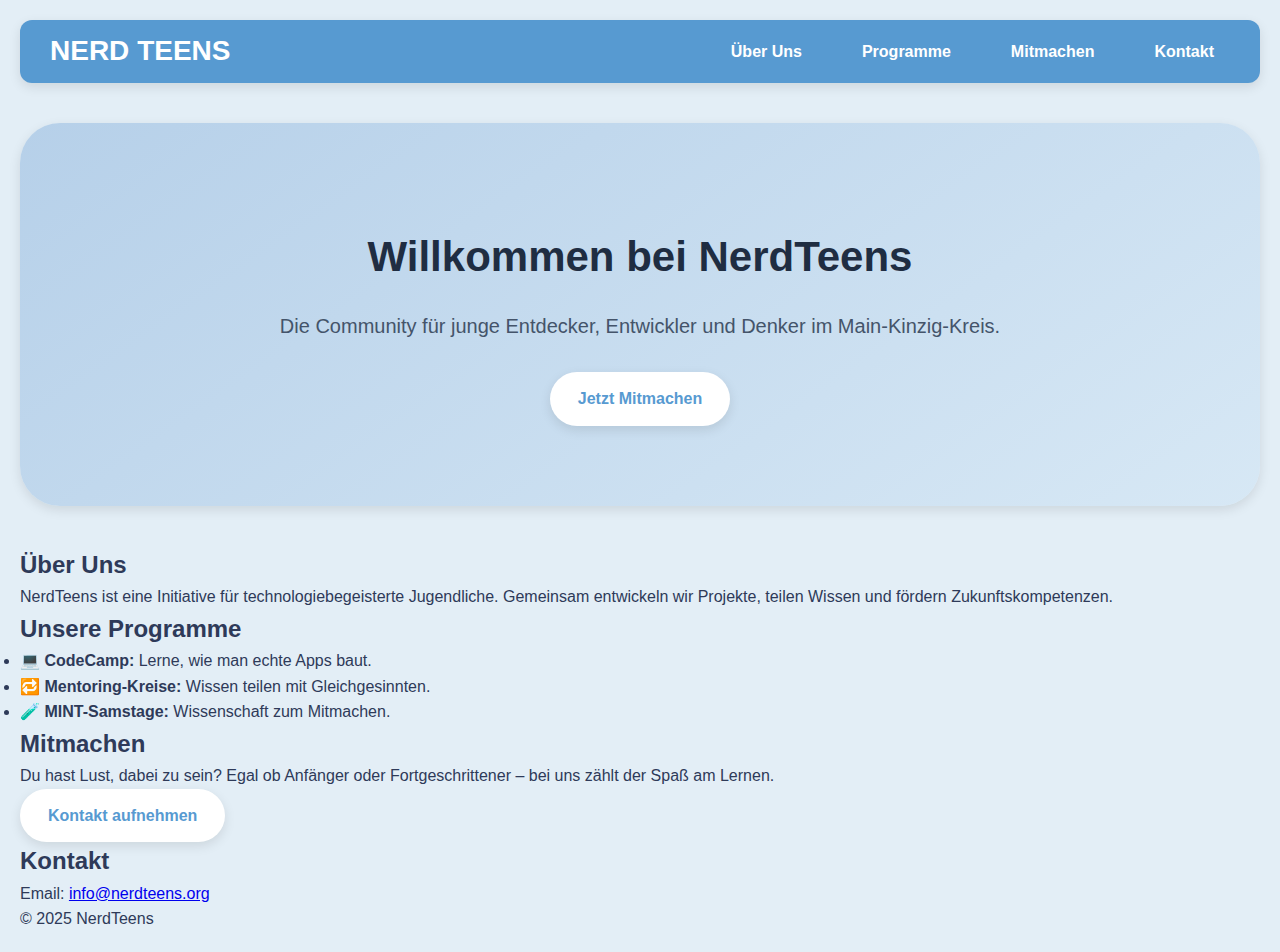
<file: NerdTeens_web/index.html>
<!DOCTYPE html>
<html lang="de">
<head>
  <meta charset="UTF-8" />
  <meta name="viewport" content="width=device-width, initial-scale=1.0"/>
  <title>NerdTeens</title>
  <link href="style.css" rel="stylesheet"/>
</head>
<body>
  <header class="navbar">
    <div class="logo-container">
      <div class="logo-box">
        <span>NERD</span>
        <span>TEENS</span>
      </div>
    </div>
    <nav class="main-nav">
      <ul>
        <li><a href="#about">Über Uns</a></li>
        <li><a href="#programs">Programme</a></li>
        <li><a href="#get-involved">Mitmachen</a></li>
        <li><a href="#contact">Kontakt</a></li>
      </ul>
    </nav>
  </header>

  <section id="hero" class="hero">
    <div class="hero-content">
      <h1>Willkommen bei NerdTeens</h1>
      <p>Die Community für junge Entdecker, Entwickler und Denker im Main-Kinzig-Kreis.</p>
      <a href="#get-involved" class="cta-button">Jetzt Mitmachen</a>
    </div>
  </section>

  <section id="about" class="section">
    <h2>Über Uns</h2>
    <p>NerdTeens ist eine Initiative für technologiebegeisterte Jugendliche. Gemeinsam entwickeln wir Projekte, teilen Wissen und fördern Zukunftskompetenzen.</p>
  </section>

  <section id="programs" class="section alt">
    <h2>Unsere Programme</h2>
    <ul>
      <li><strong>💻 CodeCamp:</strong> Lerne, wie man echte Apps baut.</li>
      <li><strong>🔁 Mentoring-Kreise:</strong> Wissen teilen mit Gleichgesinnten.</li>
      <li><strong>🧪 MINT-Samstage:</strong> Wissenschaft zum Mitmachen.</li>
    </ul>
  </section>

  <section id="get-involved" class="section">
    <h2>Mitmachen</h2>
    <p>Du hast Lust, dabei zu sein? Egal ob Anfänger oder Fortgeschrittener – bei uns zählt der Spaß am Lernen.</p>
    <a href="#contact" class="cta-button">Kontakt aufnehmen</a>
  </section>

  <footer id="contact" class="footer">
    <h2>Kontakt</h2>
    <p>Email: <a href="mailto:info@nerdteens.org">info@nerdteens.org</a></p>
    <p>&copy; 2025 NerdTeens</p>
  </footer>
</body>
</html>
</file>
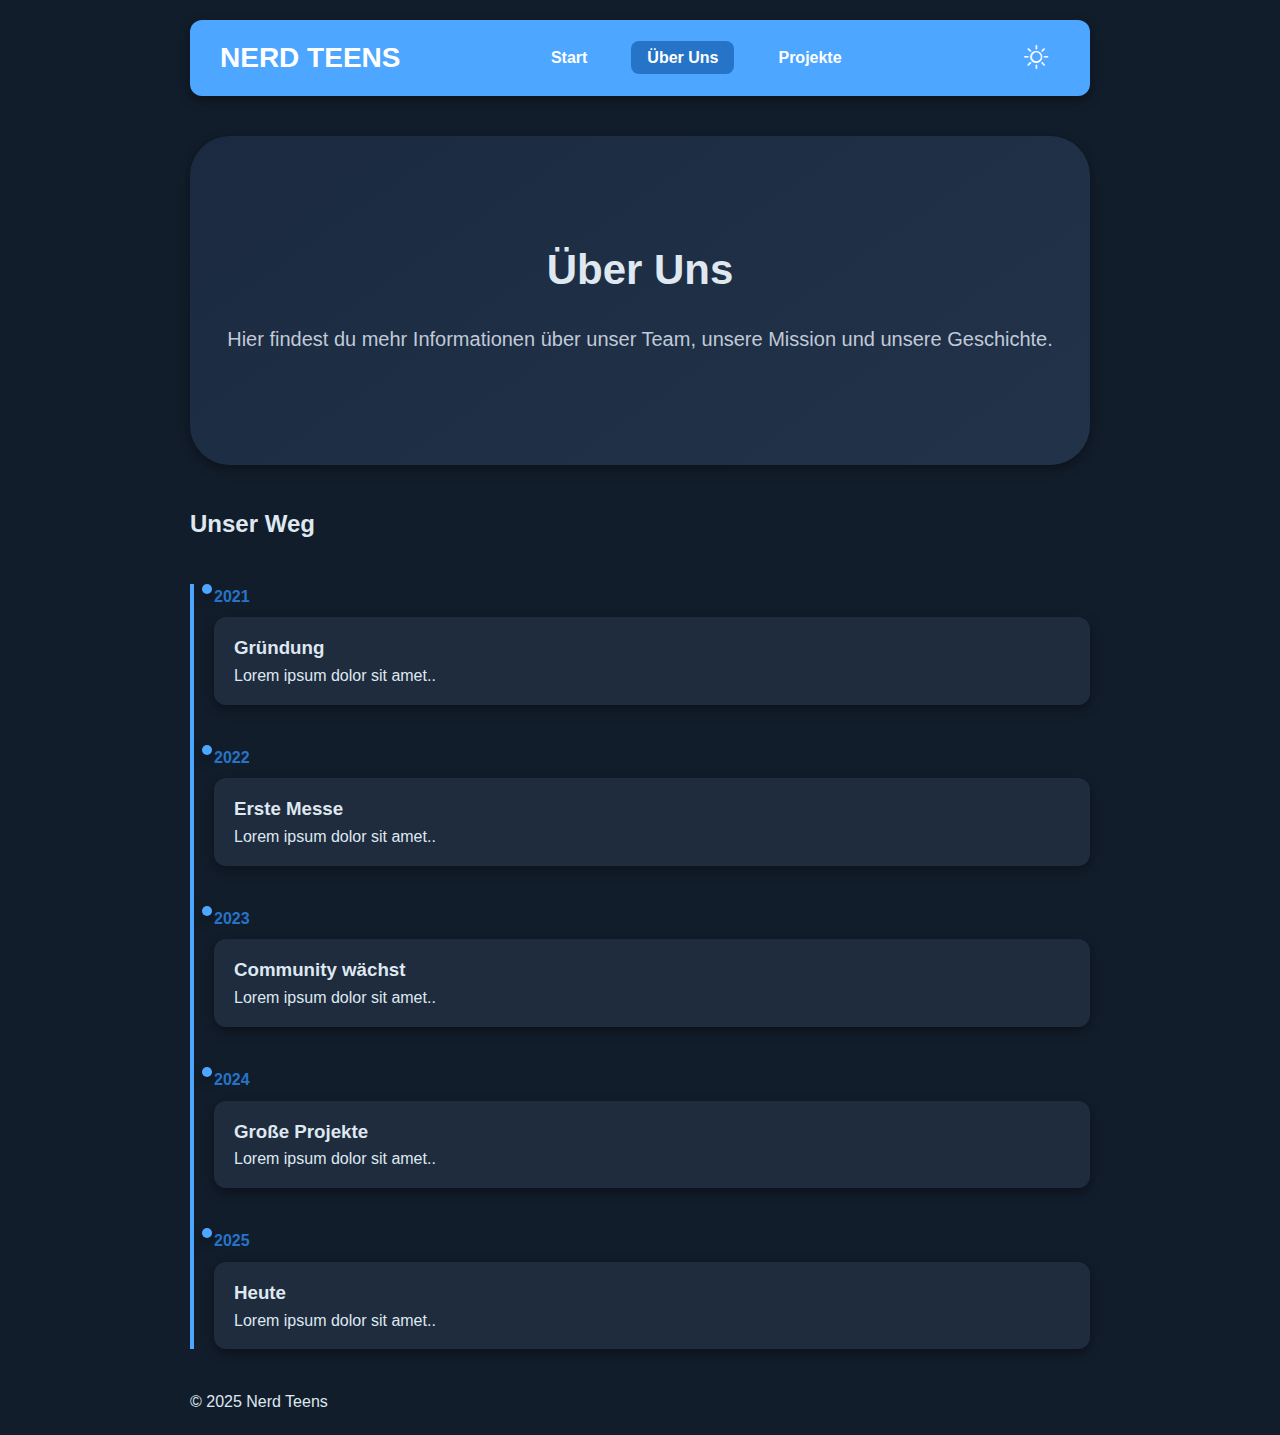
<file: NerdTeens_web/assets/about.html>
<!DOCTYPE html>
<html lang="de" data-theme="dark">
<head>
  <meta charset="UTF-8" />
  <meta name="viewport" content="width=device-width, initial-scale=1.0"/>
  <title>Über Uns</title>
    <link rel="stylesheet" href="https://cdn.jsdelivr.net/npm/bootstrap-icons@1.10.5/font/bootstrap-icons.css">
  <link href="/NerdTeens_web/style.css" rel="stylesheet" />
</head>
<body>
  <div class="container">
    <header class="navbar">
      <div class="logo-box">
        <a href="/NerdTeens_web/index.html">NERD TEENS</a>
      </div>
      <nav class="main-nav">
        <ul>
          <li><a href="/NerdTeens_web/index.html">Start</a></li>
          <li><a href="/NerdTeens_web/assets/about.html" class="active">Über Uns</a></li>
          <li><a href="/NerdTeens_web/assets/projects.html">Projekte</a></li>
        </ul>
      </nav>
   <button id="theme-toggle" class="theme-toggle" aria-label="Theme wechseln">
  <i class="bi bi-circle-half"></i>
</button>

    </header>

    <section class="hero">
      <h1>Über Uns</h1>
      <p>Hier findest du mehr Informationen über unser Team, unsere Mission und unsere Geschichte.</p>
    </section>

    <section class="section">
      <h2>Unser Weg</h2>
      <div class="timeline">
        <div class="timeline-item">
          <div class="timeline-date">2021</div>
          <div class="timeline-content">
            <h3>Gründung</h3>
            <p>Lorem ipsum dolor sit amet..</p>
          </div>
        </div>
        <div class="timeline-item">
          <div class="timeline-date">2022</div>
          <div class="timeline-content">
            <h3>Erste Messe</h3>
            <p>Lorem ipsum dolor sit amet..</p>
          </div>
        </div>
        <div class="timeline-item">
          <div class="timeline-date">2023</div>
          <div class="timeline-content">
            <h3>Community wächst</h3>
           <p>Lorem ipsum dolor sit amet..</p>
          </div>
        </div>
        <div class="timeline-item">
          <div class="timeline-date">2024</div>
          <div class="timeline-content">
            <h3>Große Projekte</h3>
            <p>Lorem ipsum dolor sit amet..</p>
          </div>
        </div>
        <div class="timeline-item">
          <div class="timeline-date">2025</div>
          <div class="timeline-content">
            <h3>Heute</h3>
            <p>Lorem ipsum dolor sit amet..</p>
          </div>
        </div>
      </div>
    </section>

    <footer class="footer">
      <p>© 2025 Nerd Teens </p>
    </footer>
  </div>

  <script src="/NerdTeens_web/script.js"></script>
</body>
</html>
</file>
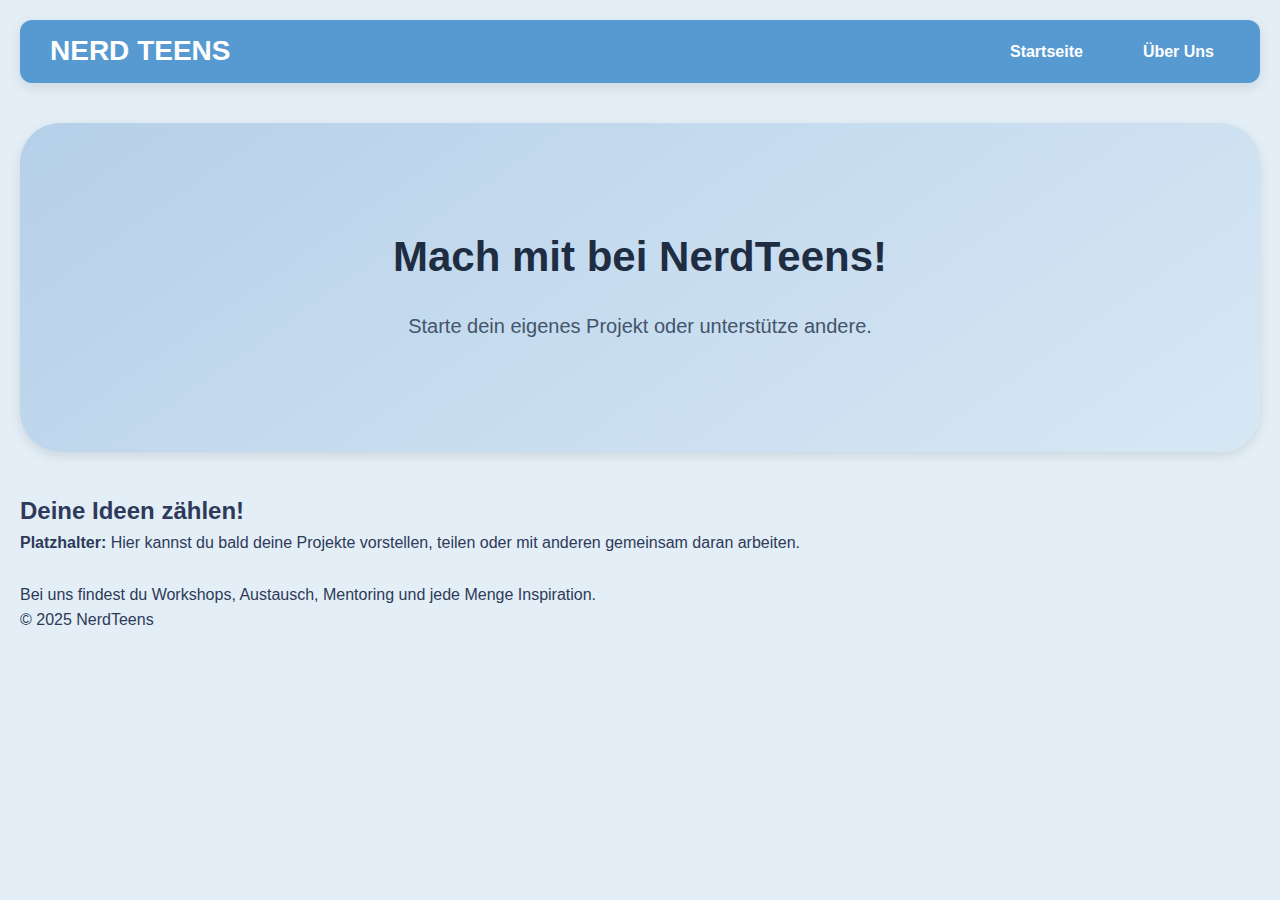
<file: NerdTeens_web/assets/projects.html>
<!DOCTYPE html>
<html lang="de">
<head>
  <meta charset="UTF-8" />
  <meta name="viewport" content="width=device-width, initial-scale=1.0"/>
  <title>Mitmachen – NerdTeens</title>
  <link href="/NerdTeens_web/style.css" rel="stylesheet" />
</head>
<body>
  <header class="navbar">
    <div class="logo-box">
      <span>NERD</span>
      <span>TEENS</span>
    </div>
    <nav class="main-nav">
      <ul>
        <li><a href="index.html">Startseite</a></li>
        <li><a href="about.html">Über Uns</a></li>
      </ul>
    </nav>
  </header>

  <section class="hero small-hero">
    <h1>Mach mit bei NerdTeens!</h1>
    <p>Starte dein eigenes Projekt oder unterstütze andere.</p>
  </section>

  <section class="section">
    <h2>Deine Ideen zählen!</h2>
    <p class="about-text">
      <strong>Platzhalter:</strong> Hier kannst du bald deine Projekte vorstellen, teilen oder mit anderen gemeinsam daran arbeiten. <br /><br />
      Bei uns findest du Workshops, Austausch, Mentoring und jede Menge Inspiration.
    </p>
  </section>

  <footer class="footer">
    <p>&copy; 2025 NerdTeens</p>
  </footer>
</body>
</html>
</file>
<file: NerdTeens_web/style.css>
:root {
  --primary: #579ad1;
  --primary-dark: #4178be;
  --background: #e3eef6;
  --text: #2e3a59;
  --shadow: 0 4px 12px rgba(0, 0, 0, 0.1);
}

[data-theme="dark"] {
  --primary: #4da6ff;
  --primary-dark: #2674c8;
  --background: #121d2b;
  --text: #dfe8f1;
  --shadow: 0 4px 12px rgba(0, 0, 0, 0.4);
}

* {
  margin: 0;
  padding: 0;
  box-sizing: border-box;
}

body {
  font-family: 'Poppins', sans-serif;
  background: var(--background);
  color: var(--text);
  line-height: 1.6;
  padding: 20px;
}

.container {
  max-width: 900px;
  margin: 0 auto;
}

/* === Navigation === */
.navbar {
  display: flex;
  justify-content: space-between;
  align-items: center;
  background: var(--primary);
  padding: 16px 30px;
  color: white;
  border-radius: 12px;
  box-shadow: var(--shadow);
  flex-wrap: wrap;
}

.logo-box {
  font-weight: 700;
  font-size: 28px;
  user-select: none;
  line-height: 1.1;
}

.logo-box a {
  text-decoration: none;
  color: white;
}

.main-nav ul {
  list-style: none;
  display: flex;
  gap: 28px;
}

.main-nav a {
  color: white;
  text-decoration: none;
  font-weight: 600;
  padding: 8px 16px;
  border-radius: 8px;
  transition: background-color 0.3s ease;
}

.main-nav a:hover,
.main-nav a.active {
  background-color: var(--primary-dark);
}

.theme-toggle {
  background: white;
  color: var(--primary);
  border: none;
  padding: 8px 12px;
  font-weight: 600;
  border-radius: 8px;
  cursor: pointer;
  margin-left: 20px;
}

/* === Hero === */
.hero {
  background: linear-gradient(145deg, #b6d0e9, #d7e8f5);
  text-align: center;
  padding: 100px 20px 80px;
  border-radius: 40px;
  box-shadow: var(--shadow);
  margin: 40px auto;
}

[data-theme="dark"] .hero {
  background: linear-gradient(145deg, #1b2a40, #223349);
}

.hero h1 {
  font-size: 42px;
  margin-bottom: 20px;
  color: #1f2d42;
}

[data-theme="dark"] .hero h1 {
  color: #dfe8f1;
}

.hero p {
  font-size: 20px;
  color: #44546a;
  margin-bottom: 30px;
}

[data-theme="dark"] .hero p {
  color: #c0cad8;
}

.cta-button {
  background: white;
  color: var(--primary);
  padding: 14px 28px;
  font-weight: 600;
  border-radius: 30px;
  text-decoration: none;
  box-shadow: var(--shadow);
  transition: all 0.3s ease;
  display: inline-block;
}

.cta-button:hover {
  background: #f3f7fa;
  transform: scale(1.05);
}

/* === Responsive === */
@media (max-width: 600px) {
  .navbar {
    flex-direction: column;
    gap: 20px;
  }

  .main-nav ul {
    flex-direction: column;
    gap: 12px;
  }

  .hero {
    padding: 50px 20px;
  }
}
/* === Timeline === */
.timeline {
  position: relative;
  margin: 40px 0;
  padding-left: 20px;
  border-left: 4px solid var(--primary);
}

.timeline-item {
  margin-bottom: 40px;
  position: relative;
}

.timeline-date {
  font-weight: 700;
  color: var(--primary-dark);
  margin-bottom: 8px;
}

.timeline-content {
  background: white;
  padding: 16px 20px;
  border-radius: 12px;
  box-shadow: var(--shadow);
}

[data-theme="dark"] .timeline-content {
  background: #1e2c3d;
  color: var(--text);
}

.timeline-item::before {
  content: '';
  position: absolute;
  left: -12px;
  top: 0;
  width: 10px;
  height: 10px;
  background: var(--primary);
  border-radius: 50%;
  box-shadow: var(--shadow);
}
/* === Slideshow === */
.slideshow {
  margin: 40px 0;
  overflow: hidden;
  border-radius: 20px;
  box-shadow: var(--shadow);
}

.slides {
  position: relative;
  width: 100%;
  height: auto;
}

.slide {
  display: none;
  width: 100%;
  height: auto;
  border-radius: 20px;
}

.slide.active {
  display: block;
}

/* === Projektkarten === */
.projects-grid {
  display: grid;
  grid-template-columns: repeat(auto-fit, minmax(280px, 1fr));
  gap: 30px;
  margin: 60px 0;
}

.project-card {
  background: white;
  border-radius: 16px;
  box-shadow: var(--shadow);
  padding: 20px;
  text-align: center;
  transition: transform 0.3s ease;
}

.project-card:hover {
  transform: translateY(-5px);
}

.project-card img {
  width: 100%;
  border-radius: 12px;
  margin-bottom: 16px;
}

.project-card h3 {
  margin-bottom: 10px;
  color: var(--primary-dark);
}

[data-theme="dark"] .project-card {
  background: #1e2c3d;
  color: var(--text);
}

[data-theme="dark"] .project-card h3 {
  color: #4da6ff;
}
.social-media {
  text-align: center;
  margin-top: 2rem;
}

.social-media p {
  font-weight: 600;
  margin-bottom: 1rem;
}

.icon-row {
  display: flex;
  justify-content: center;
  gap: 1.5rem;
}

.social-icon {
  font-size: 2rem;
  text-decoration: none;
  color: var(--text-color, #fff); /* Passe an dein Theme an */
  transition: transform 0.3s ease;
}

.social-icon:hover {
  transform: scale(1.2);
}
.theme-toggle {
  background: none;
  border: none;
  font-size: 1.5rem;
  color: var(--text-color, #fff); /* Passe an dein Theme an */
  cursor: pointer;
  transition: transform 0.3s ease;
}

.theme-toggle:hover {
  transform: scale(1.1);
}
</file>
